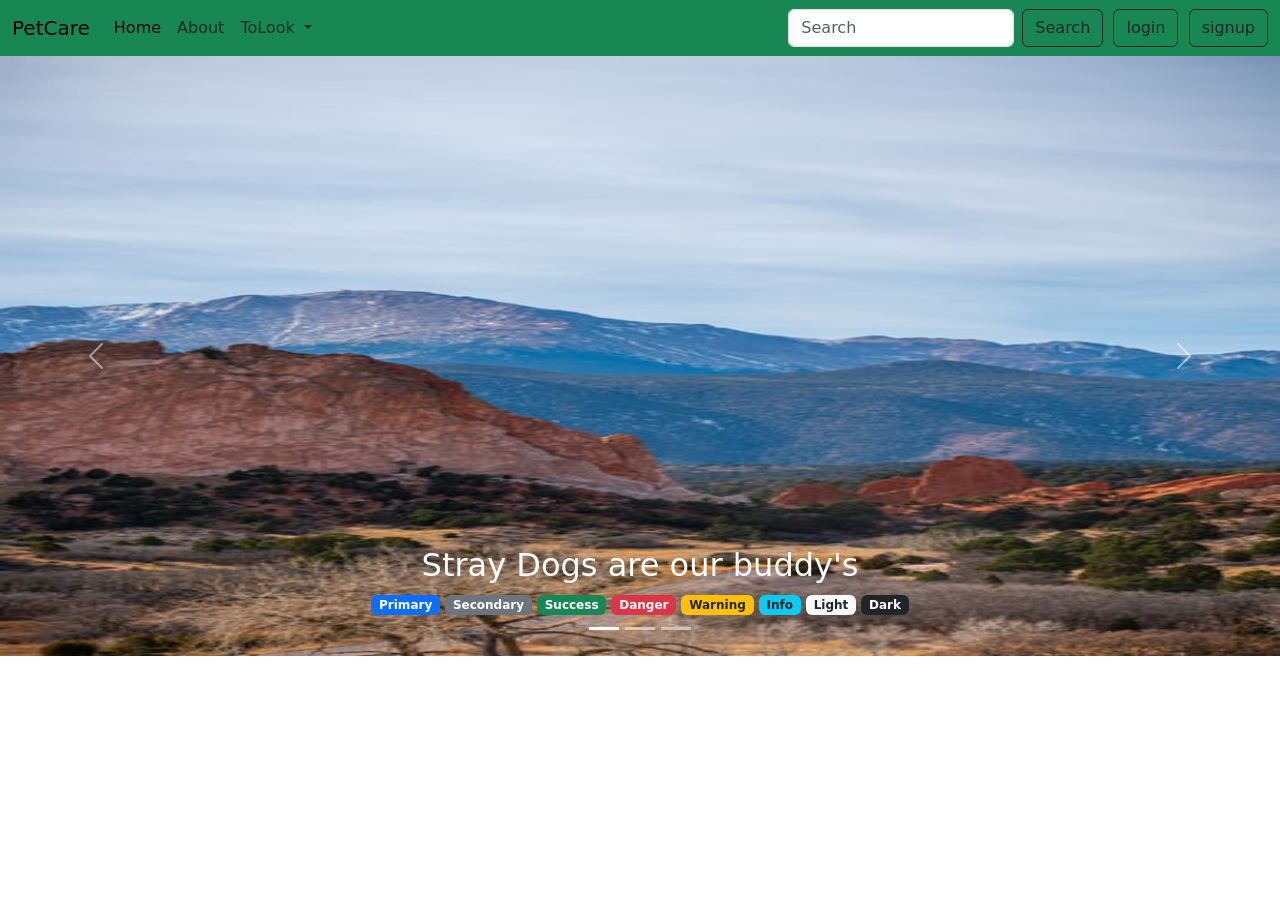
<file: Index.html>
<!doctype html>
<html lang="en">

<head>
    <meta charset="utf-8">
    <meta name="viewport" content="width=device-width, initial-scale=1">
    <link href="https://cdn.jsdelivr.net/npm/bootstrap@5.0.2/dist/css/bootstrap.min.css" rel="stylesheet"
        integrity="sha384-EVSTQN3/azprG1Anm3QDgpJLIm9Nao0Yz1ztcQTwFspd3yD65VohhpuuCOmLASjC" crossorigin="anonymous">
    <title>Home page</title>
</head>

<body>
    <nav class="navbar navbar-expand-lg navbar-light bg-success">
        <div class="container-fluid">
            <a class="navbar-brand" href="#">PetCare</a>
            <button class="navbar-toggler" type="button" data-bs-toggle="collapse"
                data-bs-target="#navbarSupportedContent" aria-controls="navbarSupportedContent" aria-expanded="false"
                aria-label="Toggle navigation">
                <span class="navbar-toggler-icon"></span>
            </button>
            <div class="collapse navbar-collapse" id="navbarSupportedContent">
                <ul class="navbar-nav me-auto mb-2 mb-lg-0">
                    <li class="nav-item">
                        <a class="nav-link active" aria-current="page" href="#">Home</a>
                    </li>
                    <li class="nav-item">
                        <a class="nav-link" href="#">About</a>
                    </li>
                    <li class="nav-item dropdown">
                        <a class="nav-link dropdown-toggle" href="#" id="navbarDropdown" role="button"
                            data-bs-toggle="dropdown" aria-expanded="false">
                            ToLook
                        </a>
                        <ul class="dropdown-menu" aria-labelledby="navbarDropdown">
                            <li><a class="dropdown-item" href="#">Vets</a></li>
                            <li><a class="dropdown-item" href="#">Trainers</a></li>
                            <li><a class="dropdown-item" href="#">Sitter</a></li>
                            <li><hr class="dropdown-divider"></li>
                            <li><a class="dropdown-item" href="#">Free checkup</a></li>
                        </ul>
                    </li>
                    <!-- <li class="nav-item">
                        <a class="nav-link" href="#">Contact us</a>
                    </li>-->
                </ul>
                <form class="d-flex">
                    <input class="form-control me-2" type="search" placeholder="Search" aria-label="Search">
                    <button class="btn btn-outline-dark" type="submit">Search</button>&nbsp;&nbsp;
                    <a href="login.html" role="button">
                     <button class="btn btn-outline-dark btn-block" type="submit">login</button>
                    </a>&nbsp;&nbsp;
                    <a href="login.html" role="button">
                        <button class="btn btn-outline-dark btn-block" type="submit">signup</button>
                    </a>
                </form>
            </div>
        </div>
    </nav>
    <div id="carouselExampleCaptions" class="carousel slide" data-bs-ride="carousel">
        <div class="carousel-indicators">
            <button type="button" data-bs-target="#carouselExampleCaptions" data-bs-slide-to="0" class="active"
                aria-current="true" aria-label="Slide 1"></button>
            <button type="button" data-bs-target="#carouselExampleCaptions" data-bs-slide-to="1"
                aria-label="Slide 2"></button>
            <button type="button" data-bs-target="#carouselExampleCaptions" data-bs-slide-to="2"
                aria-label="Slide 3"></button>
        </div>
        <div class="carousel-inner">
            <div class="carousel-item active">
                <img src="p1.jpg" height="600" width="1400" class="d-block w-100" alt="...">
                <div class="carousel-caption d-none d-md-block">
                    <h2>Stray Dogs are our buddy's</h2>
                    <span class="badge bg-primary">Primary</span>
                    <span class="badge bg-secondary">Secondary</span>
                    <span class="badge bg-success">Success</span>
                    <span class="badge bg-danger">Danger</span>
                    <span class="badge bg-warning text-dark">Warning</span>
                    <span class="badge bg-info text-dark">Info</span>
                    <span class="badge bg-light text-dark">Light</span>
                    <span class="badge bg-dark">Dark</span>
                </div>
            </div>
            <div class="carousel-item">
                <img src="2.jpg" height="600" width="1400" class="d-block w-100" alt="...">
                <div class="carousel-caption d-none d-md-block">
                    <h2>Your Buddy's Care</h2>
                    <span class="badge bg-primary">Primary</span>
                    <span class="badge bg-secondary">Secondary</span>
                    <span class="badge bg-success">Success</span>
                    <span class="badge bg-danger">Danger</span>
                    <span class="badge bg-warning text-dark">Warning</span>
                    <span class="badge bg-info text-dark">Info</span>
                    <span class="badge bg-light text-dark">Light</span>
                    <span class="badge bg-dark">Dark</span>
                </div>
            </div>
            <div class="carousel-item">
                <img src="1.jpg" height="600" width="1400" class="d-block w-100" alt="...">
                <div class="carousel-caption d-none d-md-block">
                    <h2>Third slide label</h2>
                    <span class="badge bg-primary">Primary</span>
                    <span class="badge bg-secondary">Secondary</span>
                    <span class="badge bg-success">Success</span>
                    <span class="badge bg-danger">Danger</span>
                    <span class="badge bg-warning text-dark">Warning</span>
                    <span class="badge bg-info text-dark">Info</span>
                    <span class="badge bg-light text-dark">Light</span>
                    <span class="badge bg-dark">Dark</span>
                </div>
            </div>
        </div>
        <button class="carousel-control-prev" type="button" data-bs-target="#carouselExampleCaptions"
            data-bs-slide="prev">
            <span class="carousel-control-prev-icon" aria-hidden="true"></span>
            <span class="visually-hidden">Previous</span>
        </button>
        <button class="carousel-control-next" type="button" data-bs-target="#carouselExampleCaptions"
            data-bs-slide="next">
            <span class="carousel-control-next-icon" aria-hidden="true"></span>
            <span class="visually-hidden">Next</span>
        </button>
    </div>

    <!-- Bootstrap JavaScript Libraries-->
    <script src="https://cdn.jsdelivr.net/npm/@popperjs/core@2.9.2/dist/umd/popper.min.js"
        integrity="sha384-IQsoLXl5PILFhosVNubq5LC7Qb9DXgDA9i+tQ8Zj3iwWAwPtgFTxbJ8NT4GN1R8p"
        crossorigin="anonymous"></script>
    <script src="https://cdn.jsdelivr.net/npm/bootstrap@5.0.2/dist/js/bootstrap.min.js"
        integrity="sha384-cVKIPhGWiC2Al4u+LWgxfKTRIcfu0JTxR+EQDz/bgldoEyl4H0zUF0QKbrJ0EcQF"
        crossorigin="anonymous"></script>
</body>

</html>
</file>
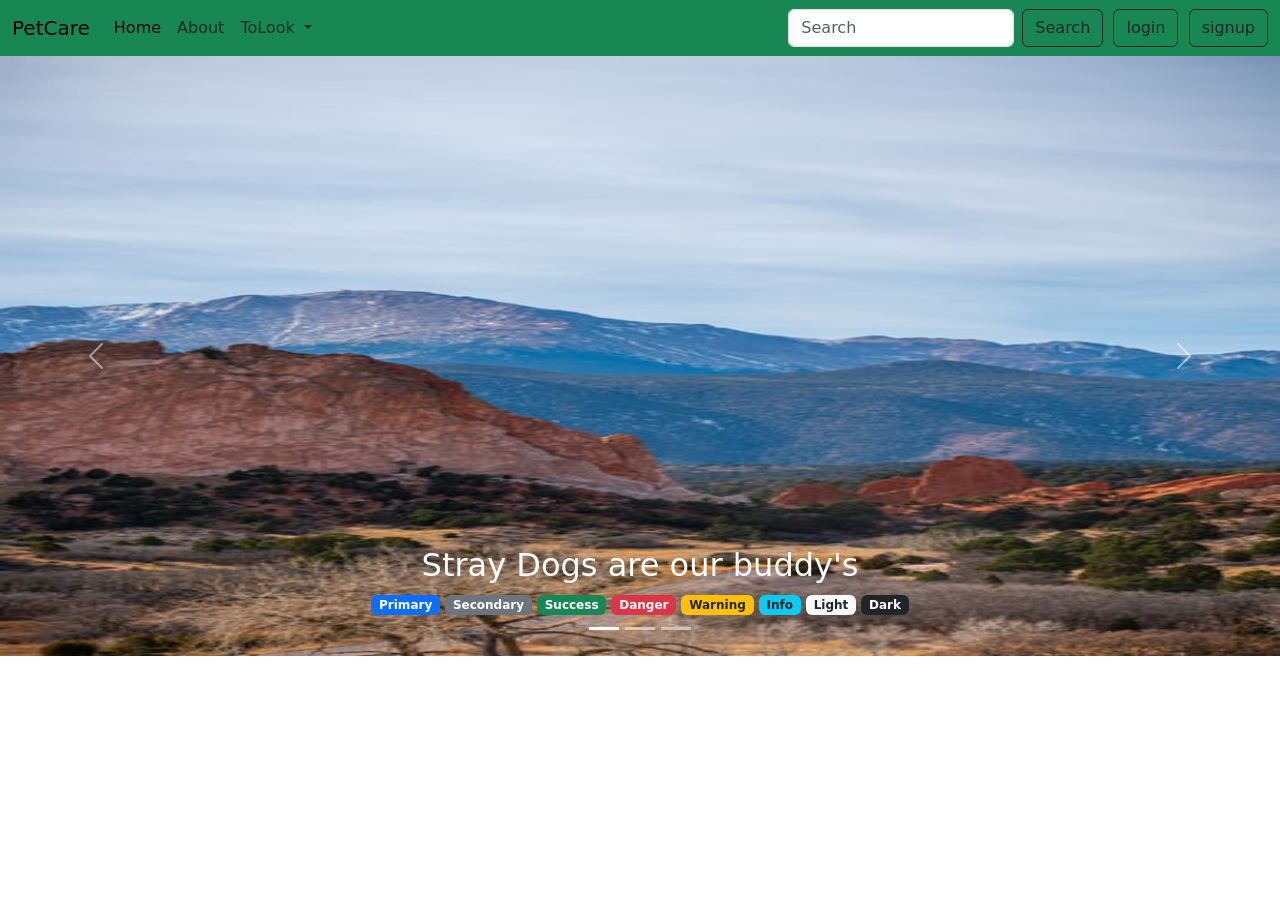
<file: home.html>
<!doctype html>
<html lang="en">

<head>
    <meta charset="utf-8">
    <meta name="viewport" content="width=device-width, initial-scale=1">
    <link href="https://cdn.jsdelivr.net/npm/bootstrap@5.0.2/dist/css/bootstrap.min.css" rel="stylesheet"
        integrity="sha384-EVSTQN3/azprG1Anm3QDgpJLIm9Nao0Yz1ztcQTwFspd3yD65VohhpuuCOmLASjC" crossorigin="anonymous">
    <title>Home page</title>
</head>

<body>
    <nav class="navbar navbar-expand-lg navbar-light bg-success">
        <div class="container-fluid">
            <a class="navbar-brand" href="#">PetCare</a>
            <button class="navbar-toggler" type="button" data-bs-toggle="collapse"
                data-bs-target="#navbarSupportedContent" aria-controls="navbarSupportedContent" aria-expanded="false"
                aria-label="Toggle navigation">
                <span class="navbar-toggler-icon"></span>
            </button>
            <div class="collapse navbar-collapse" id="navbarSupportedContent">
                <ul class="navbar-nav me-auto mb-2 mb-lg-0">
                    <li class="nav-item">
                        <a class="nav-link active" aria-current="page" href="#">Home</a>
                    </li>
                    <li class="nav-item">
                        <a class="nav-link" href="#">About</a>
                    </li>
                    <li class="nav-item dropdown">
                        <a class="nav-link dropdown-toggle" href="#" id="navbarDropdown" role="button"
                            data-bs-toggle="dropdown" aria-expanded="false">
                            ToLook
                        </a>
                        <ul class="dropdown-menu" aria-labelledby="navbarDropdown">
                            <li><a class="dropdown-item" href="#">Vets</a></li>
                            <li><a class="dropdown-item" href="#">Trainers</a></li>
                            <li><a class="dropdown-item" href="#">Sitter</a></li>
                            <li><hr class="dropdown-divider"></li>
                            <li><a class="dropdown-item" href="#">Free checkup</a></li>
                        </ul>
                    </li>
                    <!-- <li class="nav-item">
                        <a class="nav-link" href="#">Contact us</a>
                    </li>-->
                </ul>
                <form class="d-flex">
                    <input class="form-control me-2" type="search" placeholder="Search" aria-label="Search">
                    <button class="btn btn-outline-dark" type="submit">Search</button>&nbsp;&nbsp;
                    <a href="login.html" role="button">
                     <button class="btn btn-outline-dark btn-block" type="submit">login</button>
                    </a>&nbsp;&nbsp;
                    <a href="login.html" role="button">
                        <button class="btn btn-outline-dark btn-block" type="submit">signup</button>
                    </a>
                </form>
            </div>
        </div>
    </nav>
    <div id="carouselExampleCaptions" class="carousel slide" data-bs-ride="carousel">
        <div class="carousel-indicators">
            <button type="button" data-bs-target="#carouselExampleCaptions" data-bs-slide-to="0" class="active"
                aria-current="true" aria-label="Slide 1"></button>
            <button type="button" data-bs-target="#carouselExampleCaptions" data-bs-slide-to="1"
                aria-label="Slide 2"></button>
            <button type="button" data-bs-target="#carouselExampleCaptions" data-bs-slide-to="2"
                aria-label="Slide 3"></button>
        </div>
        <div class="carousel-inner">
            <div class="carousel-item active">
                <img src="p1.jpg" height="600" width="1400" class="d-block w-100" alt="...">
                <div class="carousel-caption d-none d-md-block">
                    <h2>Stray Dogs are our buddy's</h2>
                    <span class="badge bg-primary">Primary</span>
                    <span class="badge bg-secondary">Secondary</span>
                    <span class="badge bg-success">Success</span>
                    <span class="badge bg-danger">Danger</span>
                    <span class="badge bg-warning text-dark">Warning</span>
                    <span class="badge bg-info text-dark">Info</span>
                    <span class="badge bg-light text-dark">Light</span>
                    <span class="badge bg-dark">Dark</span>
                </div>
            </div>
            <div class="carousel-item">
                <img src="2.jpg" height="600" width="1400" class="d-block w-100" alt="...">
                <div class="carousel-caption d-none d-md-block">
                    <h2>Your Buddy's Care</h2>
                    <span class="badge bg-primary">Primary</span>
                    <span class="badge bg-secondary">Secondary</span>
                    <span class="badge bg-success">Success</span>
                    <span class="badge bg-danger">Danger</span>
                    <span class="badge bg-warning text-dark">Warning</span>
                    <span class="badge bg-info text-dark">Info</span>
                    <span class="badge bg-light text-dark">Light</span>
                    <span class="badge bg-dark">Dark</span>
                </div>
            </div>
            <div class="carousel-item">
                <img src="1.jpg" height="600" width="1400" class="d-block w-100" alt="...">
                <div class="carousel-caption d-none d-md-block">
                    <h2>Third slide label</h2>
                    <span class="badge bg-primary">Primary</span>
                    <span class="badge bg-secondary">Secondary</span>
                    <span class="badge bg-success">Success</span>
                    <span class="badge bg-danger">Danger</span>
                    <span class="badge bg-warning text-dark">Warning</span>
                    <span class="badge bg-info text-dark">Info</span>
                    <span class="badge bg-light text-dark">Light</span>
                    <span class="badge bg-dark">Dark</span>
                </div>
            </div>
        </div>
        <button class="carousel-control-prev" type="button" data-bs-target="#carouselExampleCaptions"
            data-bs-slide="prev">
            <span class="carousel-control-prev-icon" aria-hidden="true"></span>
            <span class="visually-hidden">Previous</span>
        </button>
        <button class="carousel-control-next" type="button" data-bs-target="#carouselExampleCaptions"
            data-bs-slide="next">
            <span class="carousel-control-next-icon" aria-hidden="true"></span>
            <span class="visually-hidden">Next</span>
        </button>
    </div>

    <!-- Bootstrap JavaScript Libraries-->
    <script src="https://cdn.jsdelivr.net/npm/@popperjs/core@2.9.2/dist/umd/popper.min.js"
        integrity="sha384-IQsoLXl5PILFhosVNubq5LC7Qb9DXgDA9i+tQ8Zj3iwWAwPtgFTxbJ8NT4GN1R8p"
        crossorigin="anonymous"></script>
    <script src="https://cdn.jsdelivr.net/npm/bootstrap@5.0.2/dist/js/bootstrap.min.js"
        integrity="sha384-cVKIPhGWiC2Al4u+LWgxfKTRIcfu0JTxR+EQDz/bgldoEyl4H0zUF0QKbrJ0EcQF"
        crossorigin="anonymous"></script>
</body>

</html>
</file>
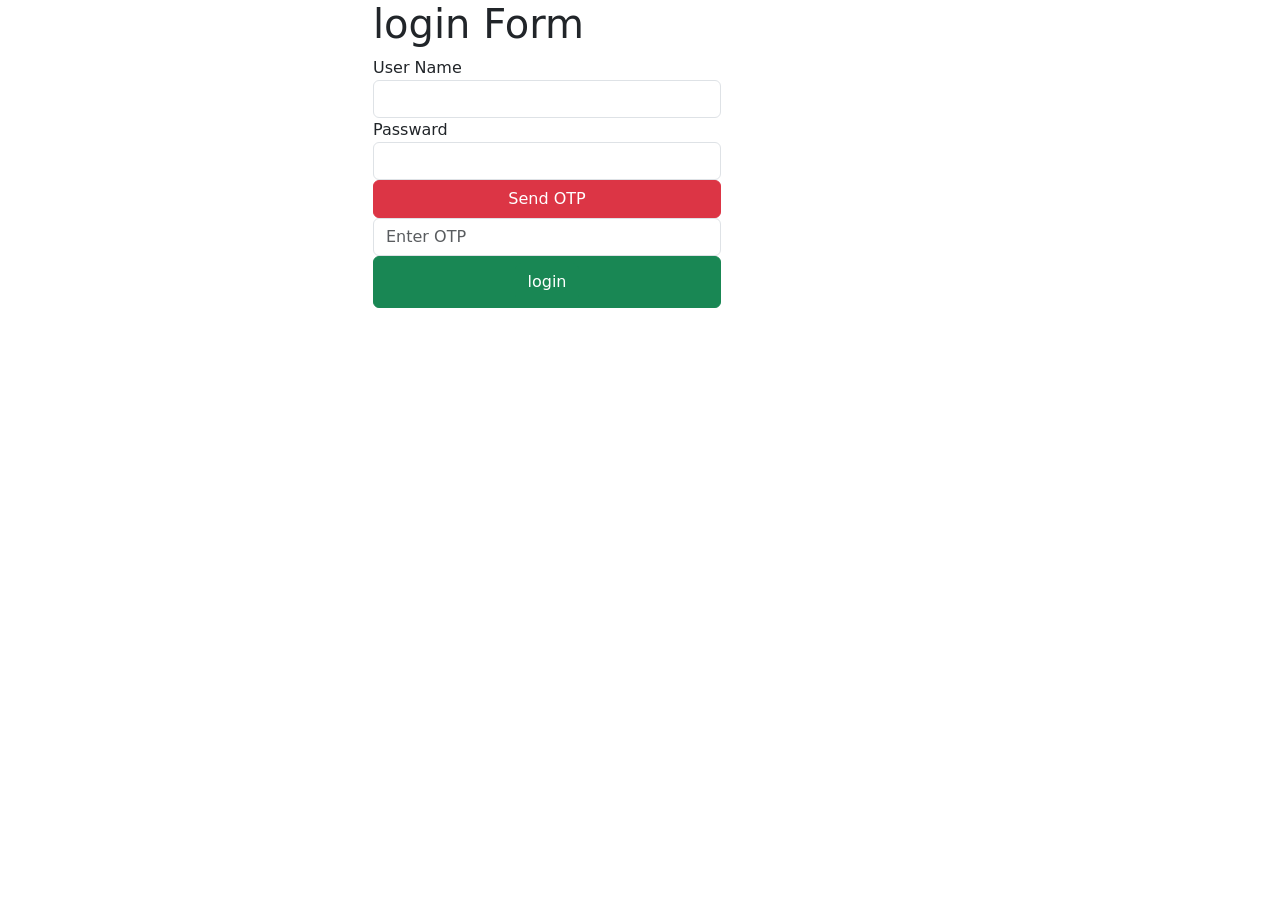
<file: login.html>
<!DOCTYPE html>
<html lang="en">
<head>
  <meta charset="UTF-8">
  <meta http-equiv="X-UA-Compatible" content="IE=edge">
  <meta name="viewport" content="width=device-width, initial-scale=1.0">
  <link href="https://cdn.jsdelivr.net/npm/bootstrap@5.0.2/dist/css/bootstrap.min.css" 
  rel="stylesheet" integrity="sha384-EVSTQN3/azprG1Anm3QDgpJLIm9Nao0Yz1ztcQTwFspd3yD65VohhpuuCOmLASjC" 
  crossorigin="anonymous">
  <title>login</title>
</head>
<body>
  <div class="container">
    <form>
      <div class="row col-md-4 offset-md-3">
          <h1>login Form</h1>
          <div class="form-group">
            <label for="username">User Name</label>
            <input type="text" class="form-control" id="username">
          </div>
          <div class="form-group">
            <label for="pwd">Passward</label>
            <input type="password" class="form-control" id="pwd">
          </div>
          <div class="d-grid gap-2">
            <button type="button" class="btn btn-danger">Send OTP</button>
         </div>
          <div class="form-group">
            <input  class="form-control" placeholder="Enter OTP">
          </div>
          <div class="d-grid">
              <button type="submit" class="btn btn-success"><a class="btn btn-success" href="home.html">login</a></button>
          </div>   
      </div>   
    </form>
  </div>
  <!-- Bootstrap JavaScript Libraries
  <script src="https://cdn.jsdelivr.net/npm/@popperjs/core@2.9.2/dist/umd/popper.min.js" integrity="sha384-IQsoLXl5PILFhosVNubq5LC7Qb9DXgDA9i+tQ8Zj3iwWAwPtgFTxbJ8NT4GN1R8p" crossorigin="anonymous"></script>
  <script src="https://cdn.jsdelivr.net/npm/bootstrap@5.0.2/dist/js/bootstrap.min.js" integrity="sha384-cVKIPhGWiC2Al4u+LWgxfKTRIcfu0JTxR+EQDz/bgldoEyl4H0zUF0QKbrJ0EcQF" crossorigin="anonymous"></script>-->
</body>
</html>
</file>
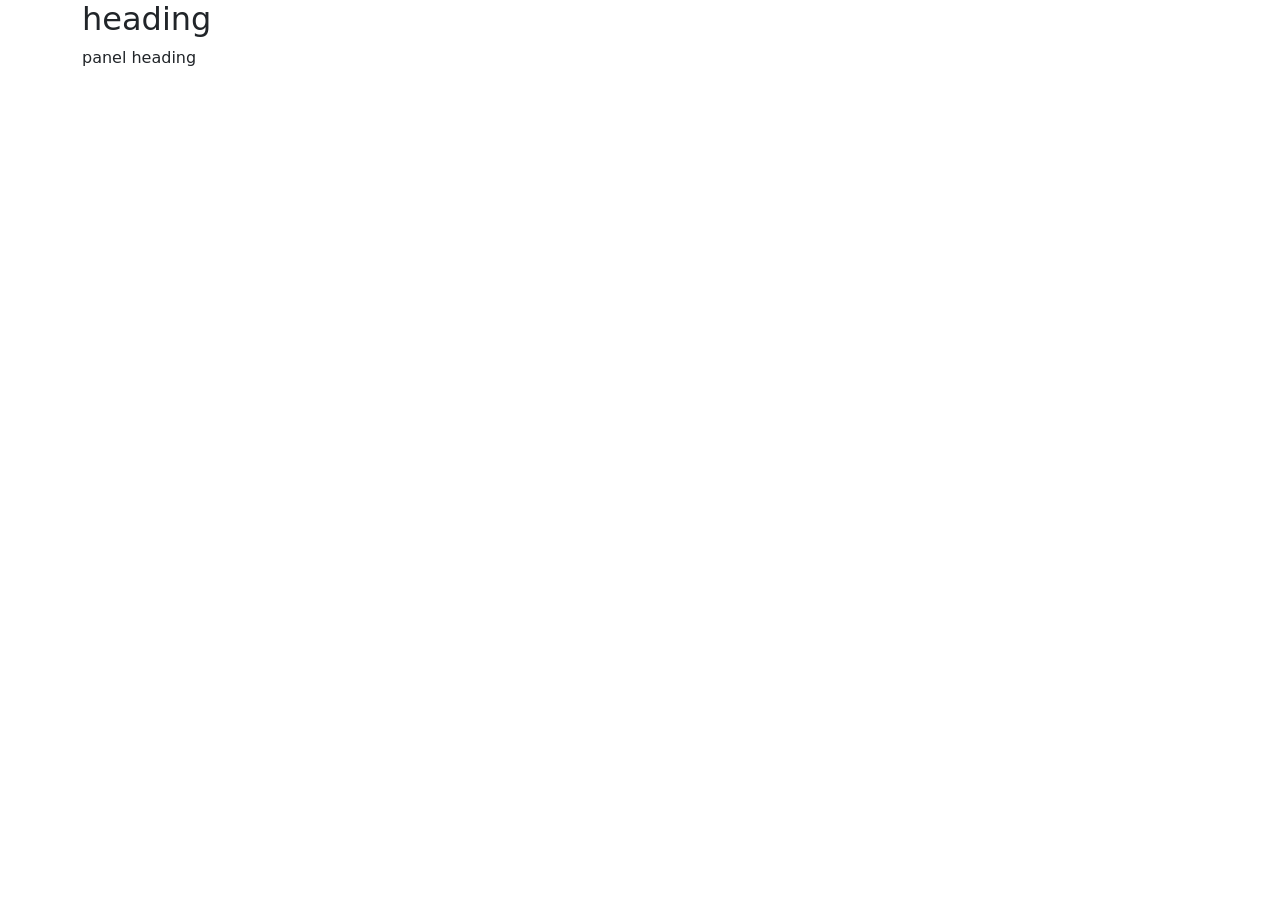
<file: panel.html>
<!DOCTYPE html>
<html lang="en">
<head>
    <meta charset="UTF-8">
    <meta http-equiv="X-UA-Compatible" content="IE=edge">
    <meta name="viewport" content="width=device-width, initial-scale=1.0">
    <link href="https://cdn.jsdelivr.net/npm/bootstrap@5.0.2/dist/css/bootstrap.min.css" rel="stylesheet" integrity="sha384-EVSTQN3/azprG1Anm3QDgpJLIm9Nao0Yz1ztcQTwFspd3yD65VohhpuuCOmLASjC" crossorigin="anonymous"> 
    <script src="https://cdn.jsdelivr.net/npm/bootstrap@5.0.2/dist/js/bootstrap.bundle.min.js" integrity="sha384-MrcW6ZMFYlzcLA8Nl+NtUVF0sA7MsXsP1UyJoMp4YLEuNSfAP+JcXn/tWtIaxVXM" crossorigin="anonymous"></script>
    <script src="https://cdn.jsdelivr.net/npm/@popperjs/core@2.9.2/dist/umd/popper.min.js" integrity="sha384-IQsoLXl5PILFhosVNubq5LC7Qb9DXgDA9i+tQ8Zj3iwWAwPtgFTxbJ8NT4GN1R8p" crossorigin="anonymous"></script>
    <title>Document</title>
</head>
<body>
    <div class="container">
        <h2>heading</h2>
        <div class="panel panel-default">
            <div class="panel panel-heading">
                panel heading
            </div>
        </div>
    </div>
</body>
</html>
</file>
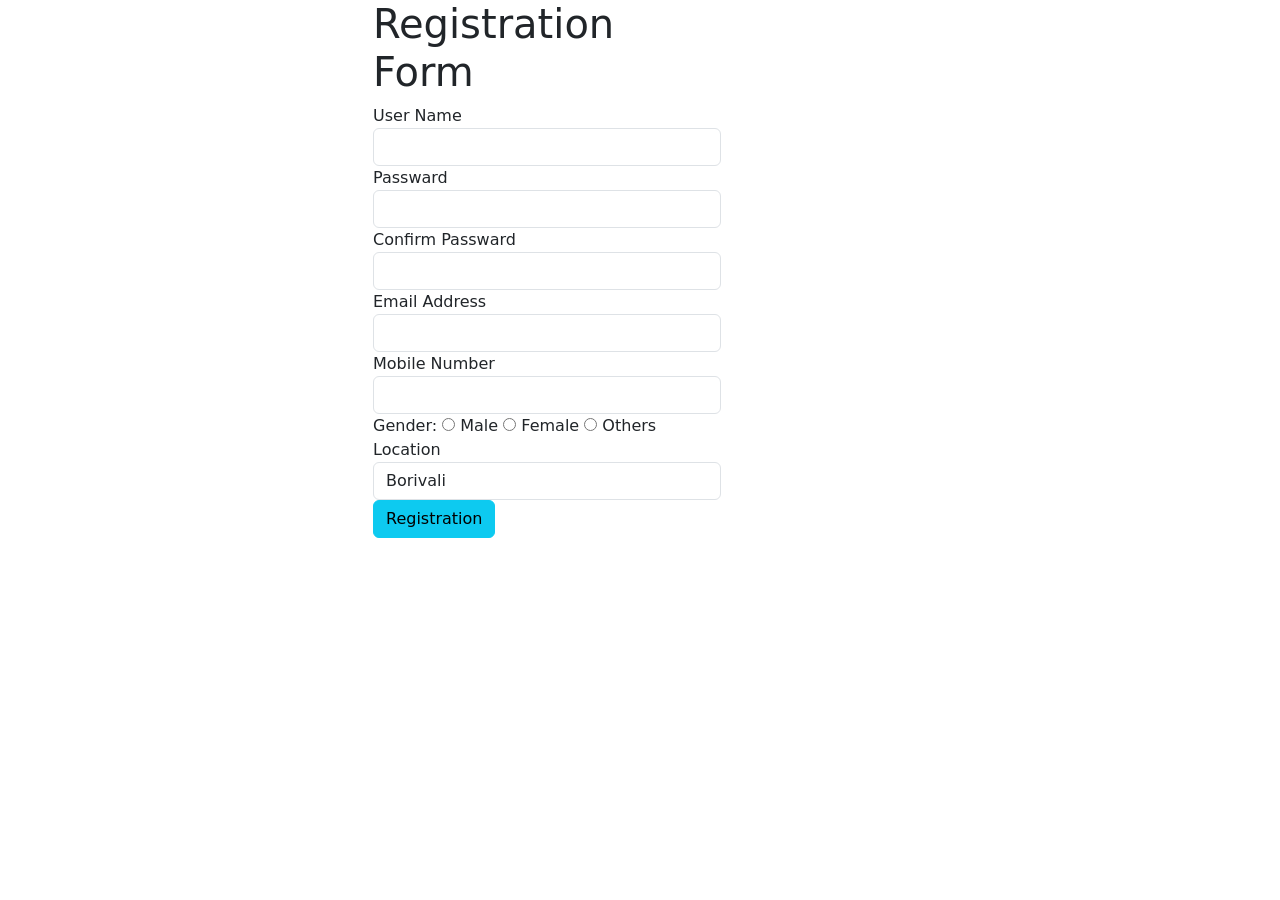
<file: Register.html>
<!doctype html>
<html lang="en">

<head>
  <meta charset="utf-8">
  <meta name="viewport" content="width=device-width, initial-scale=1">
  <link href="https://cdn.jsdelivr.net/npm/bootstrap@5.0.2/dist/css/bootstrap.min.css" rel="stylesheet"
    integrity="sha384-EVSTQN3/azprG1Anm3QDgpJLIm9Nao0Yz1ztcQTwFspd3yD65VohhpuuCOmLASjC" crossorigin="anonymous">
  <title>Registraion</title>
</head>

<body>
  <div class="container">
    <form>
      <div class="row col-md-4 offset-md-3">
        <h1>Registration Form</h1>
        <div class="form-group">
          <label for="username">User Name</label>
          <input type="text" class="form-control" id="username">
        </div>
        <div class="form-group">
          <label for="pwd">Passward</label>
          <input type="password" class="form-control" id="pwd">
        </div>
        <div class="form-group">
          <label for="cpwd">Confirm Passward</label>
          <input type="password" class="form-control" id="cpwd">
        </div>
        <div class="form-group">
          <label for="Email">Email Address</label>
          <input type="email" class="form-control" id="Email">
        </div>
        <div class="form-group">
          <label for="phno">Mobile Number</label>
          <input type="tel" class="form-control" id="phno">
        </div>
        <div class="form-group">
          <label for="gen">Gender: </label>
          <label for="male" class="radio-inline"><input type="radio" name="Gender" id="male"> Male</label>
          <label for="female" class="radio-inline"><input type="radio" name="Gender" id="Female"> Female</lable>
            <label for="others" class="radio-inline"><input type="radio" name="Gender" id="others"> Others</lable>
        </div>
        <div class="form-group">
          <label for="Cities">Location</label>
          <select class="form-control" id="Cities">
            <option>Borivali</option>
            <option>kandivali</option>
            <option>Malad</option>
            <option>Goegaon</option>
            <option>Jogeshwary</option>
          </select>
        </div><br><br>
        <a href="home.html" class="link-dark" role="button">
          <button type="button" class="btn btn-info btn-block">Registration</button>
        </a>
      </div>
    </form>
  </div>


  <!-- Bootstrap JavaScript Libraries
  <script src="https://cdn.jsdelivr.net/npm/@popperjs/core@2.9.2/dist/umd/popper.min.js" integrity="sha384-IQsoLXl5PILFhosVNubq5LC7Qb9DXgDA9i+tQ8Zj3iwWAwPtgFTxbJ8NT4GN1R8p" crossorigin="anonymous"></script>
  <script src="https://cdn.jsdelivr.net/npm/bootstrap@5.0.2/dist/js/bootstrap.min.js" integrity="sha384-cVKIPhGWiC2Al4u+LWgxfKTRIcfu0JTxR+EQDz/bgldoEyl4H0zUF0QKbrJ0EcQF" crossorigin="anonymous"></script>-->
</body>
</html>
</file>
